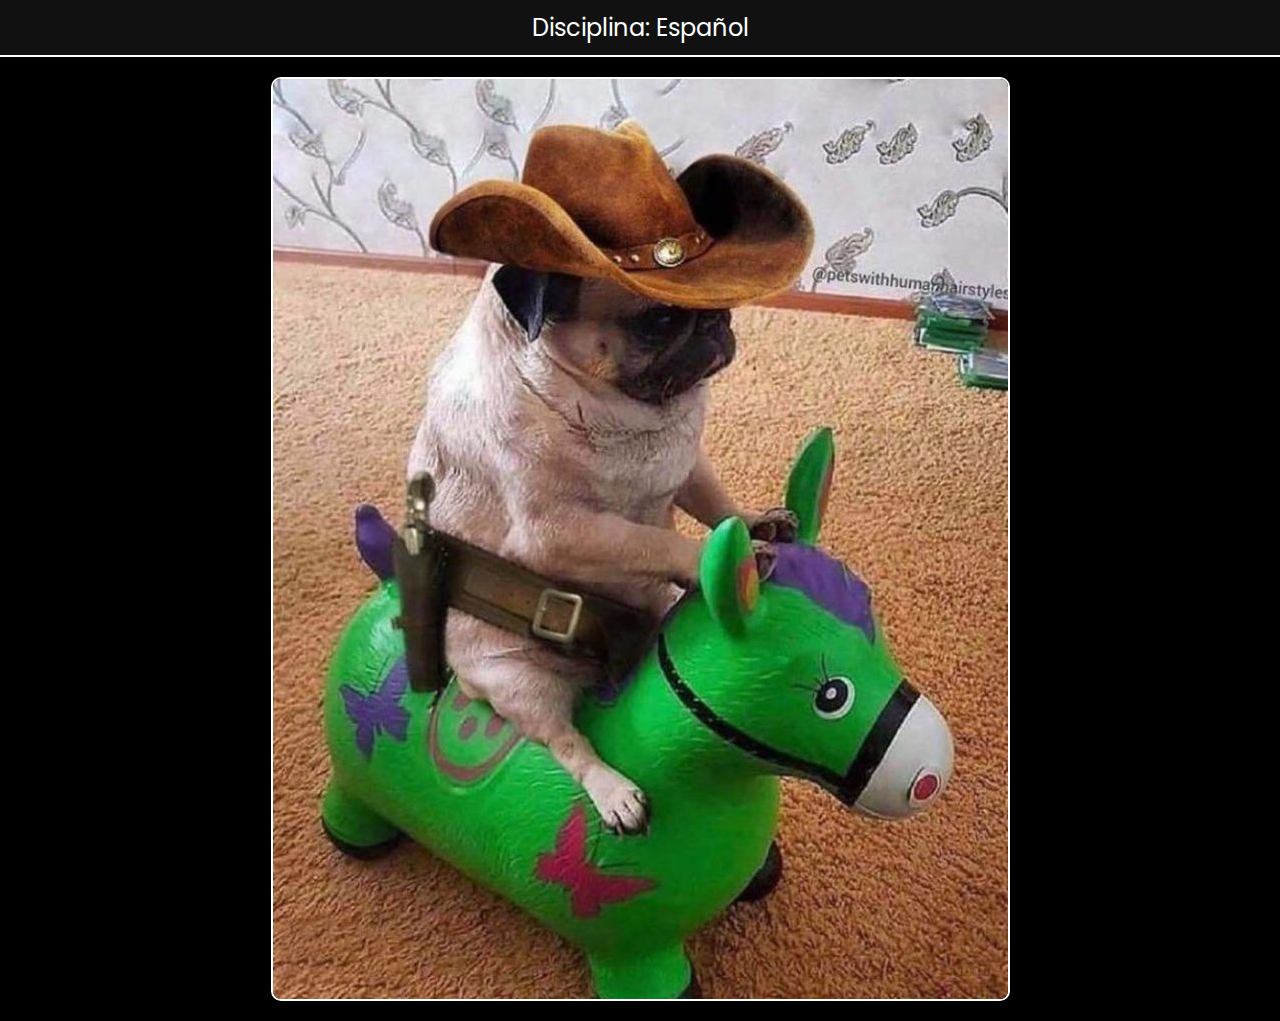
<file: español.html>
<!DOCTYPE html>
<html lang="es">
<head>
    <meta charset="UTF-8">
    <meta name="viewport" content="width=device-width, initial-scale=1.0">
    <title>Disciplina: Español</title>
    <link rel="stylesheet" href="espa.css">
</head>
<body>
    <header>
        <div class="header-content">
            <span>Disciplina: Español</span>
        </div>
    </header>
    <div class="image-gallery">
        <img src="espa/importante.jpeg" alt="Imagen 1">
        <!-- Agrega más imágenes según sea necesario -->
    </div>
</body>
</html>
</file>
<file: espa.css>
@import url('https://fonts.googleapis.com/css2?family=Poppins:wght@300;400;500;600;700&display=swap');

body {
    font-family: 'Poppins', sans-serif;
    margin: 0;
    padding: 0;
    background-color: #000;
    color: #fff;
}

header {
    background-color: #111;
    text-align: center;
    padding: 10px 0;
    border-bottom: 2px solid #fff;
}

.header-content {
    font-size: 1.5rem;
}

.image-gallery {
    display: flex;
    flex-wrap: wrap;
    justify-content: center;
    gap: 10px;
    padding: 20px;
}

.image-gallery img {
    max-width: 100%;
    height: auto;
    border: 2px solid #fff;
    border-radius: 10px;
}

.content {
    display: grid;
    grid-template-columns: repeat(auto-fill, minmax(150px, 1fr));
    gap: 10px;
    padding: 20px;
}

.subject-box {
    background-color: #111;
    border: 1px solid #fff;
    padding: 20px;
    text-align: center;
    font-size: 1.2rem;
    animation: bounce 2s both;
}

@keyframes bounce {
    0%, 20%, 50%, 80%, 100% {
        transform: translateY(0);
    }
    40% {
        transform: translateY(-30px);
    }
    60% {
        transform: translateY(-15px);
    }
}

.subject-box:hover {
    transform: scale(1.05);
}
</file>
